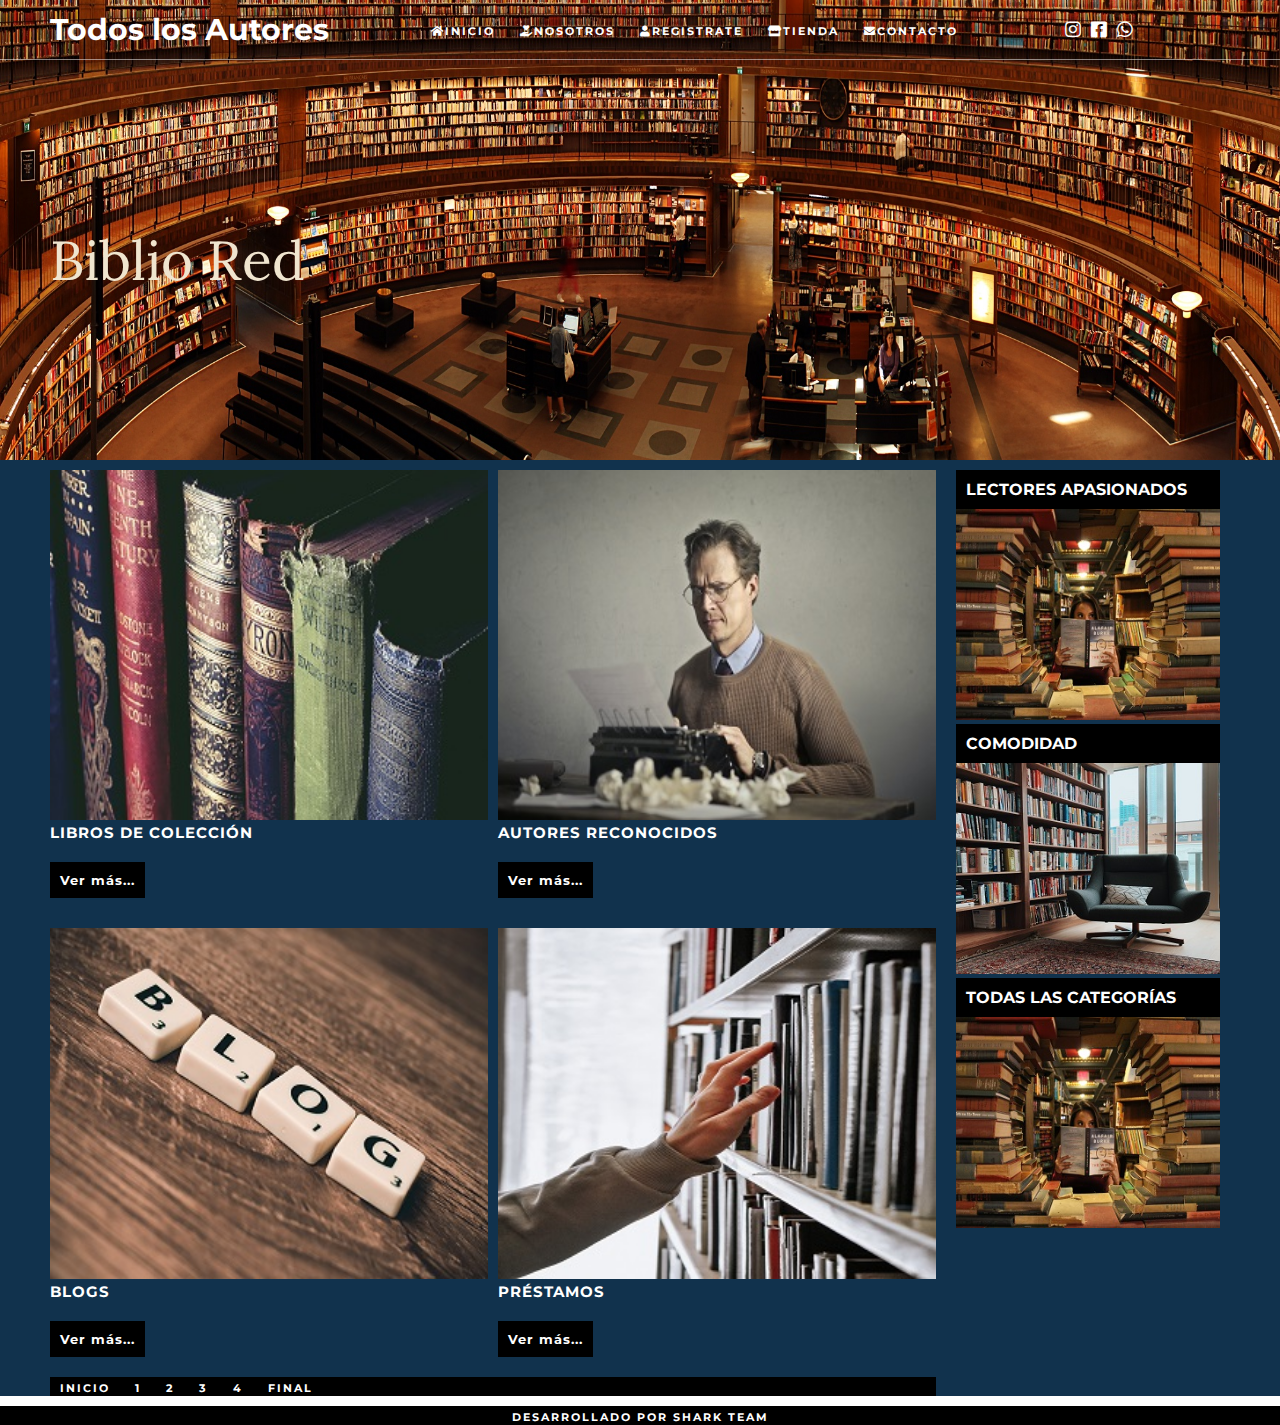
<file: BIBLIOTECAFront/index.html>
<!DOCTYPE html>
<html lang="en">
<head>
    <meta charset="UTF-8">
    <meta http-equiv="X-UA-Compatible" content="IE=edge">
    <meta name="viewport" content="width=device-width, initial-scale=1.0">
    <title>Biblio Red </title>  
    <link rel="stylesheet" href="css/all.min.css">
    <link href="https://fonts.googleapis.com/css2?family=Lora:ital,wght@1,500&family=Montserrat:wght@100&display=swap" rel="stylesheet">
    <link rel="stylesheet" href="estilos.css">
</head>
<body><strong>
    <div class="padre">
        <header class="header ">
            <div class="menu margen-interno">
                <div class="logo">
                    <a href="index.html">Todos los Autores</a>
                </div>
                <nav class="nav">
                    <a href="#"><i class="fas fa-home" aria-hidden="true"></i><span class="off">Inicio</span></a>
                    <a href="#"><i class="fas fa-hand-holding-heart" aria-hidden="true"></i><span class="off">Nosotros</span></a>
                    <a href="login.html"><i class="fas fa-user" aria-hidden="true"></i><span class="off">Registrate</span></a>
                    <a href="#"><i class="fas fa-store" aria-hidden="true"></i><span class="off">Tienda</span></a>
                    <a href="#"><i class="fas fa-envelope" aria-hidden="true"></i><span class="off">Contacto</span></a>
                </nav>
                <div class="social">
                    <div>
                        <a href="#"><i class="fab fa-instagram" aria-hidden="true"></i></a>
                    </div>
                    <div>
                        <a href="#"><i class="fab fa-facebook-square" aria-hidden="true"></i></a>
                    </div>
                    <div>
                        <a href="#"><i class="fab fa-whatsapp" aria-hidden="true"></i></a>
                    </div>
                </div>
            </div>
            <div class="texto-principal margen-interno">
                <h1>Biblio Red</h1>  
            </div>
        </header>
        <section class="section margen-interno">
            <div class="articulos">
                <article class="article">
                    <img src="imagenes/libros.jpg" alt="">
                    <h2>Libros de Colección</h2>
                    <a href="#">Ver más...</a>
                </article>
                <article class="article">
                    <img src="imagenes/autores.jpg" alt="">
                    <h2>Autores Reconocidos<h2>
                    <a href="#">Ver más...</a>
                </article>
                <article class="article">
                    <img src="imagenes/blog.jpg" alt="">
                    <h2>Blogs</h2>
                    <a href="#">Ver más...</a>
                </article>
                <article class="article">               
                    <img src="imagenes/mano.jpg" alt="">
                    <h2>Préstamos</h2>
                    <a href="#">Ver más...</a>
                </article>
                <nav class="navegacion">
                    <a href="#">Inicio</a>
                    <a href="#">1</a>
                    <a href="#">2</a>
                    <a href="#">3</a>
                    <a href="#">4</a>
                    <a href="#">Final</a>
                </nav>
            </div>
            <aside class="aside">
                <div class="publicidad">
                    <h4>Lectores Apasionados</h4>
                    <img src="imagenes/lectora.jpg" alt="">
                </div>
                <div class="publicidad">
                    <h4>Comodidad</h4>
                    <img src="imagenes/silla.jpg" alt="">
                </div>
                <div class="publicidad">
                    <h4>Todas las Categorías</h4>
                    <img src="imagenes/lectora.jpg" alt="">
                </div>
            </aside>
        </section>
        <footer class="footer margen-interno">
            <nav class="pie">
                <a href="#">Desarrollado por Shark Team</a>
            </nav>
        </footer>
    </div>
</body></strong>
</html>
</file>
<file: BIBLIOTECAFront/estilos.css>
*{
    margin: 0px;
    box-sizing: border-box;
}
body{
    font-family: 'Montserrat', sans-serif;
}
a{
    text-decoration: none;   
}
.padre{
    display: flex;
    flex-flow: column nowrap;
}
.margen-interno{
    padding: 0 50px;
}
    .header{
        background: url(imagenes/Biblioteca.jpg);
        background-position: center;
        background-size: cover;
        display: flex;
        flex-flow: column nowrap;
    }
        .menu{
            background: rgba(0,0,0,.1);
            display: flex;
            flex-flow: row nowrap;  
            height: 60px;
            align-items: center;
            border-bottom: 1px solid rgba(255,255,255,.5);
            font-weight: bold;
        }
            .logo{
                flex: 1 1 auto;
            }
                .logo a{
                    color: #fff;
                    font-size: 30px;
                }
                .logo a:hover{
                    color: #343434;
                }
            .nav{
                flex: 1 1 auto;
            }
                .nav a{
                    color: #fff;
                    font-size: 11px;
                    text-transform: uppercase;
                    padding: 0 10px;
                    letter-spacing: 2px;
                }
                .nav a:hover{
                    color: #343434;
                } 
            .social{
                flex: 1 1 auto; 
                display: flex;
            }
                .social a{
                    font-size: 18px;
                    color: #fff;
                    padding: 0 5px;
                }
                .social a:hover{
                    color: #343434;
                }
        .texto-principal{
            height: 400px; 
            display: flex;
            align-items: center; 
        }
            h1{
                font-family: 'Lora', serif;
                font-size: 55px;
                color: #F0E5CF;
                font-weight: 300;
                line-height: 1.6;
            }
    .section{
        background: #11324D;
        display: flex;
    }
        .articulos{
            background: #11324D;
            flex: 2 1 auto;
            display: flex;
            flex-flow: row wrap;
        }
            .article{ 
                flex: 1 1 40%;
                color:#444;
                font-size: 13px;
                letter-spacing: 1px;
                margin: 10px 10px 0 0px;
                flex: 1 1 45%;
                background: #11324D;
            }
            h2{
                color: #fff;
                font-size: 15px;
                text-transform: uppercase;
                padding: 0px 0px 10px 0px;                 
            }
            .article img{
                width: 100%;
            }
            .article a{
                color: #fff;
                font-size: 13px;
                padding: 10px;
                background: #000;
                margin: 10px 0;
                display: inline-block;
                text-transform: initial;
            }
            .article a:hover{
                background: #546cc3;
            }
            
            .navegacion{
                background: #000;
                flex: 1 1 100%;
                margin: 10px 10px 0 0px;
            }
            .navegacion a{
                color: #fff;
                font-size: 11px;
                text-transform: uppercase;
                padding: 0 10px;
                letter-spacing: 2px;
            }
        .aside{
            flex: 1 1 38%;
            margin: 10px;
        }
        .aside img{
            width: 100%;
        }
        h4{
            background: #000;
            color: #fff;
            padding: 10px;
            text-transform: uppercase;
        }

    .footer{
        background: #000;
        display: flex;
        justify-content: center;
        margin-top: 10px; 
    }
        .pie{
            /* background: #e6af2e; */
            text-align: center;
        }
        .pie a{
            color: #fff;
            font-size: 11px;
            text-transform: uppercase;
            padding: 0 10px;
            letter-spacing: 2px;
        }
@media all and (max-width : 900px){
    .section{
        flex-direction: column;
    } 
    .menu{
        flex-direction: column;
        height: auto;
    }
    .aside{
        display: flex;
        justify-content: center;
        flex-direction: column;
        height: 100%;
    }
}
@media all and (max-width: 650px){
    .articulos{
        flex-direction: column;
    }
}
@media all and (max-width: 630px) {
    .off{ display: none; }
    .nav a{font-size: 25px;}    
}
@media all and (max-width: 400px){
    .aside{
        flex-direction: column;
    }
}
</file>
